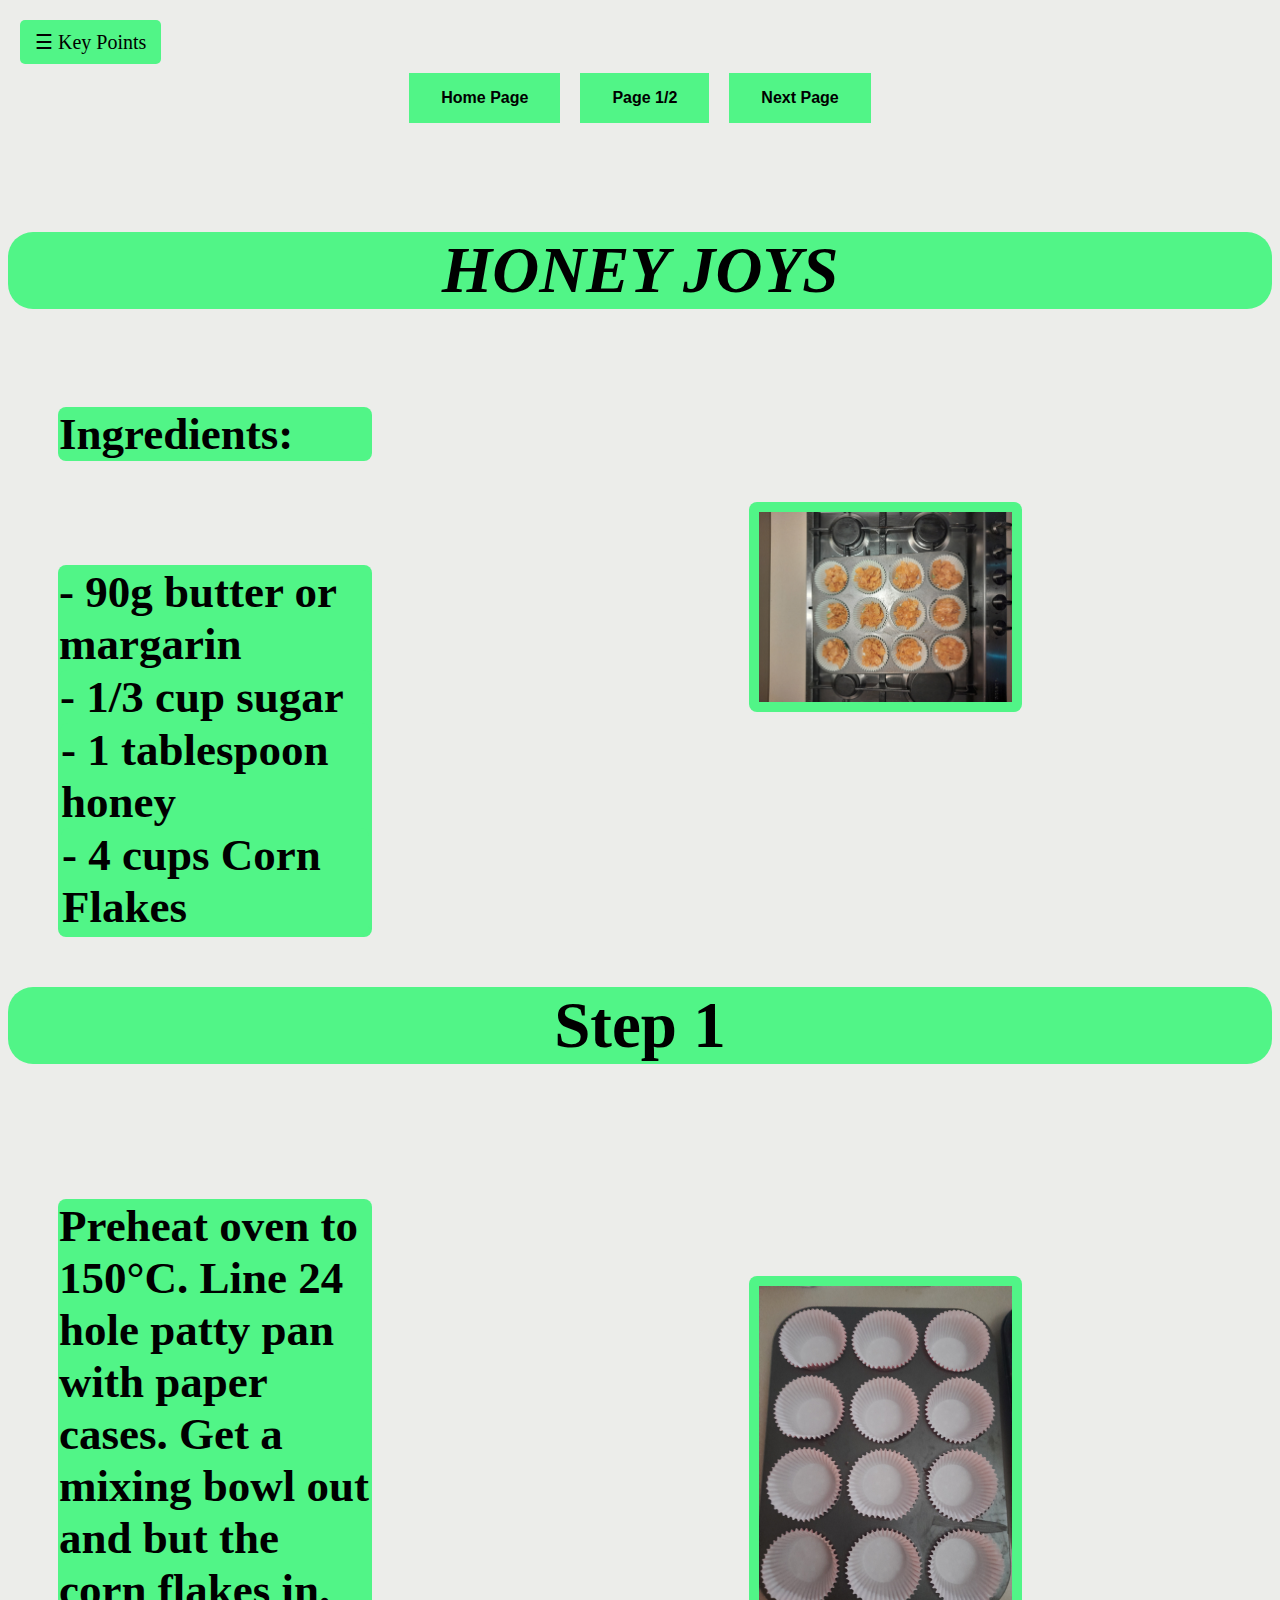
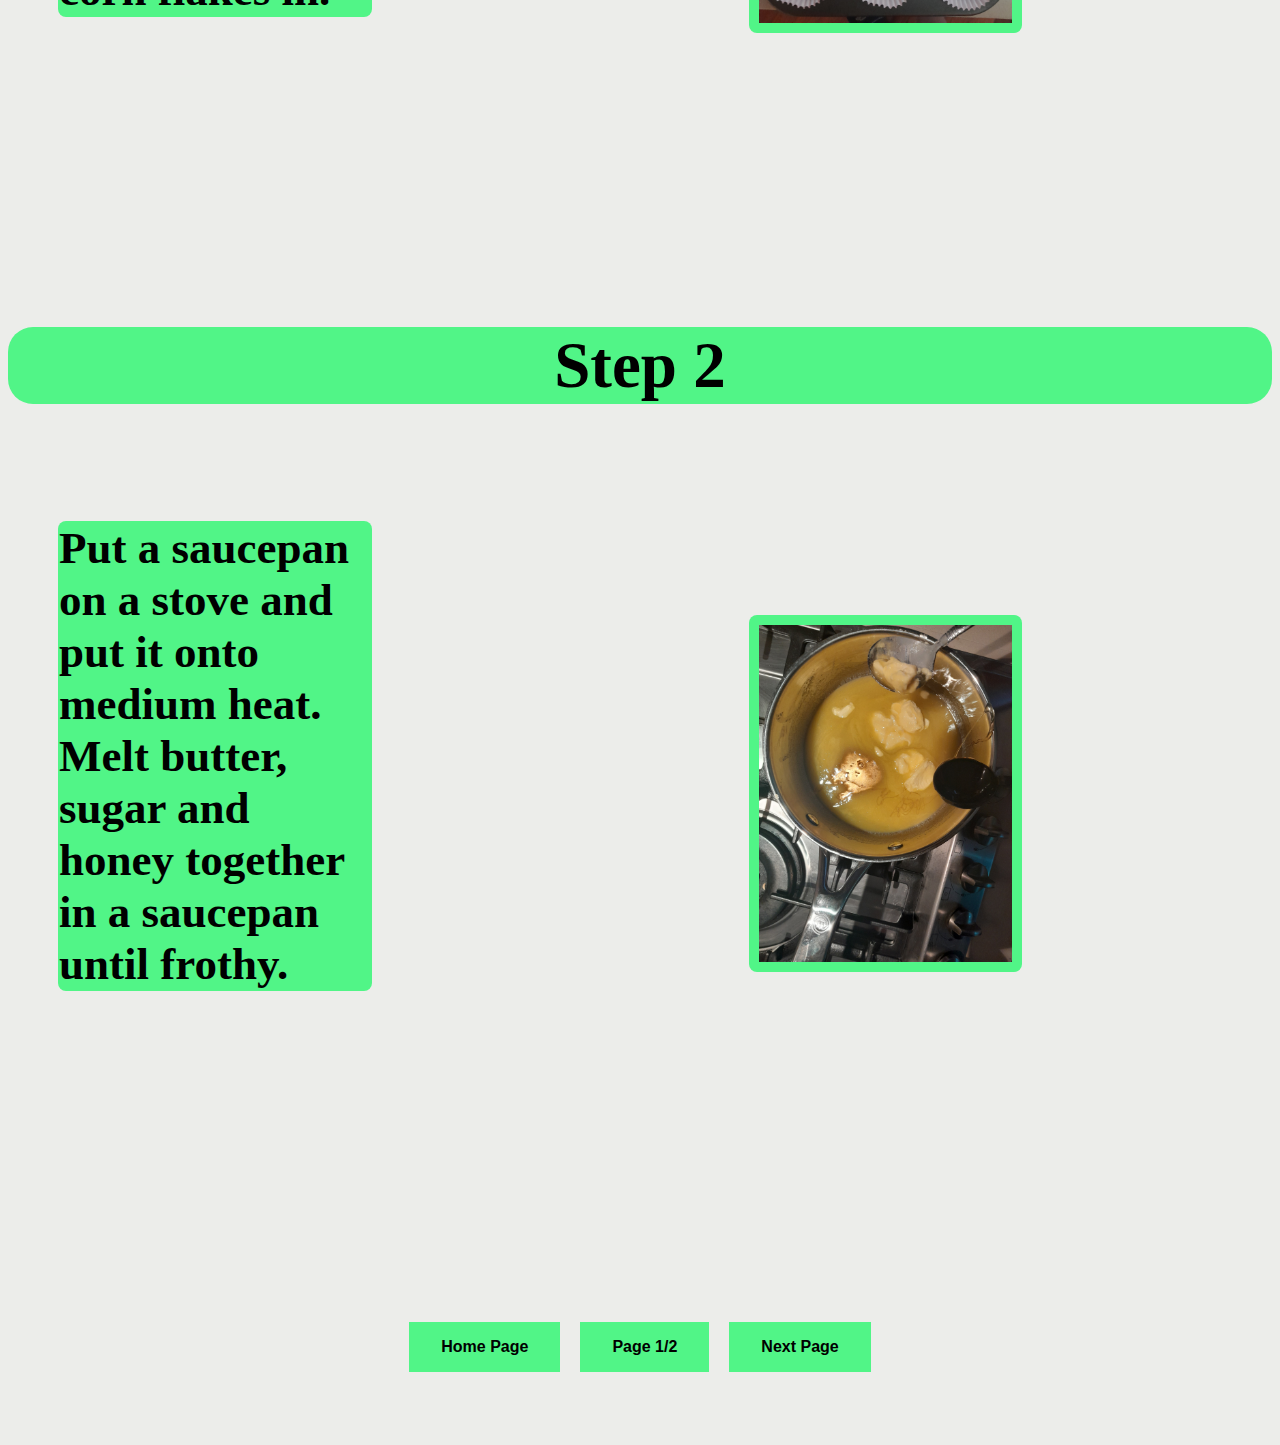
<file: HoneyJoys.html>
<html>
<link rel="stylesheet" href="HoneyJoys.css">
<title>recipes4u/honeyjoys_page1.com</title>
<body>
<div class="sidebar-toggle" onclick="toggleSidebar()">☰ Key Points</div>

<!-- Sidebar Navigation -->
<div class="sidebar" id="sidebar">
  <a href="#ingredients">Ingredients</a>
  <a href="#step1">Step 1</a>
  <a href="#step2">Step 2</a>
</div>
<div class="button-container">
  <button class="btn"><a href="index.html">Home Page</a></button>
  <button class="btn"><a href="">Page 1/2</a></button>
  <button class="btn"><a href="HoneyJoys_Page2.html">Next Page</a></button>
</div>
<h1><i>HONEY JOYS</i></h1>
<img src= 20250726_171502.jpg></a><br>
<h2 id="ingredients"><span>Ingredients:</span><br><br>
<span>- 90g butter or margarin<br>
<span>- 1/3 cup sugar<br>
<span>- 1 tablespoon honey<br>
<span>- 4 cups Corn Flakes</span>
</h2>
<h1 id="step1">Step 1</h1><br>
<img src= 20250726_164827.jpg></a><br><br>
<h2><span>Preheat oven to 150°C. Line 24 hole patty pan with paper cases. Get a mixing bowl out and but the corn flakes in.
</span></h2><br><br><br><br><br><br><br><br><br><br><br><br>
<h1 id="step2">Step 2</h1><br>
<img src= 20250726_171006.jpg></a><br>
<h2><span>Put a saucepan on a stove and put it onto medium heat. Melt butter, sugar and honey together in a saucepan until frothy.</span></h2>
<br><br><br><br><br><br><br><br><br><br><br><br>
<div class="button-container">
  <button class="btn"><a href="index.html">Home Page</a></button>
  <button class="btn"><a href="">Page 1/2</a></button>
  <button class="btn"><a href="HoneyJoys_Page2.html">Next Page</a></button>
</div>
<script>
  function toggleSidebar() {
    document.getElementById("sidebar").classList.toggle("active");
  }
</script>
</body>
</html>
</file>
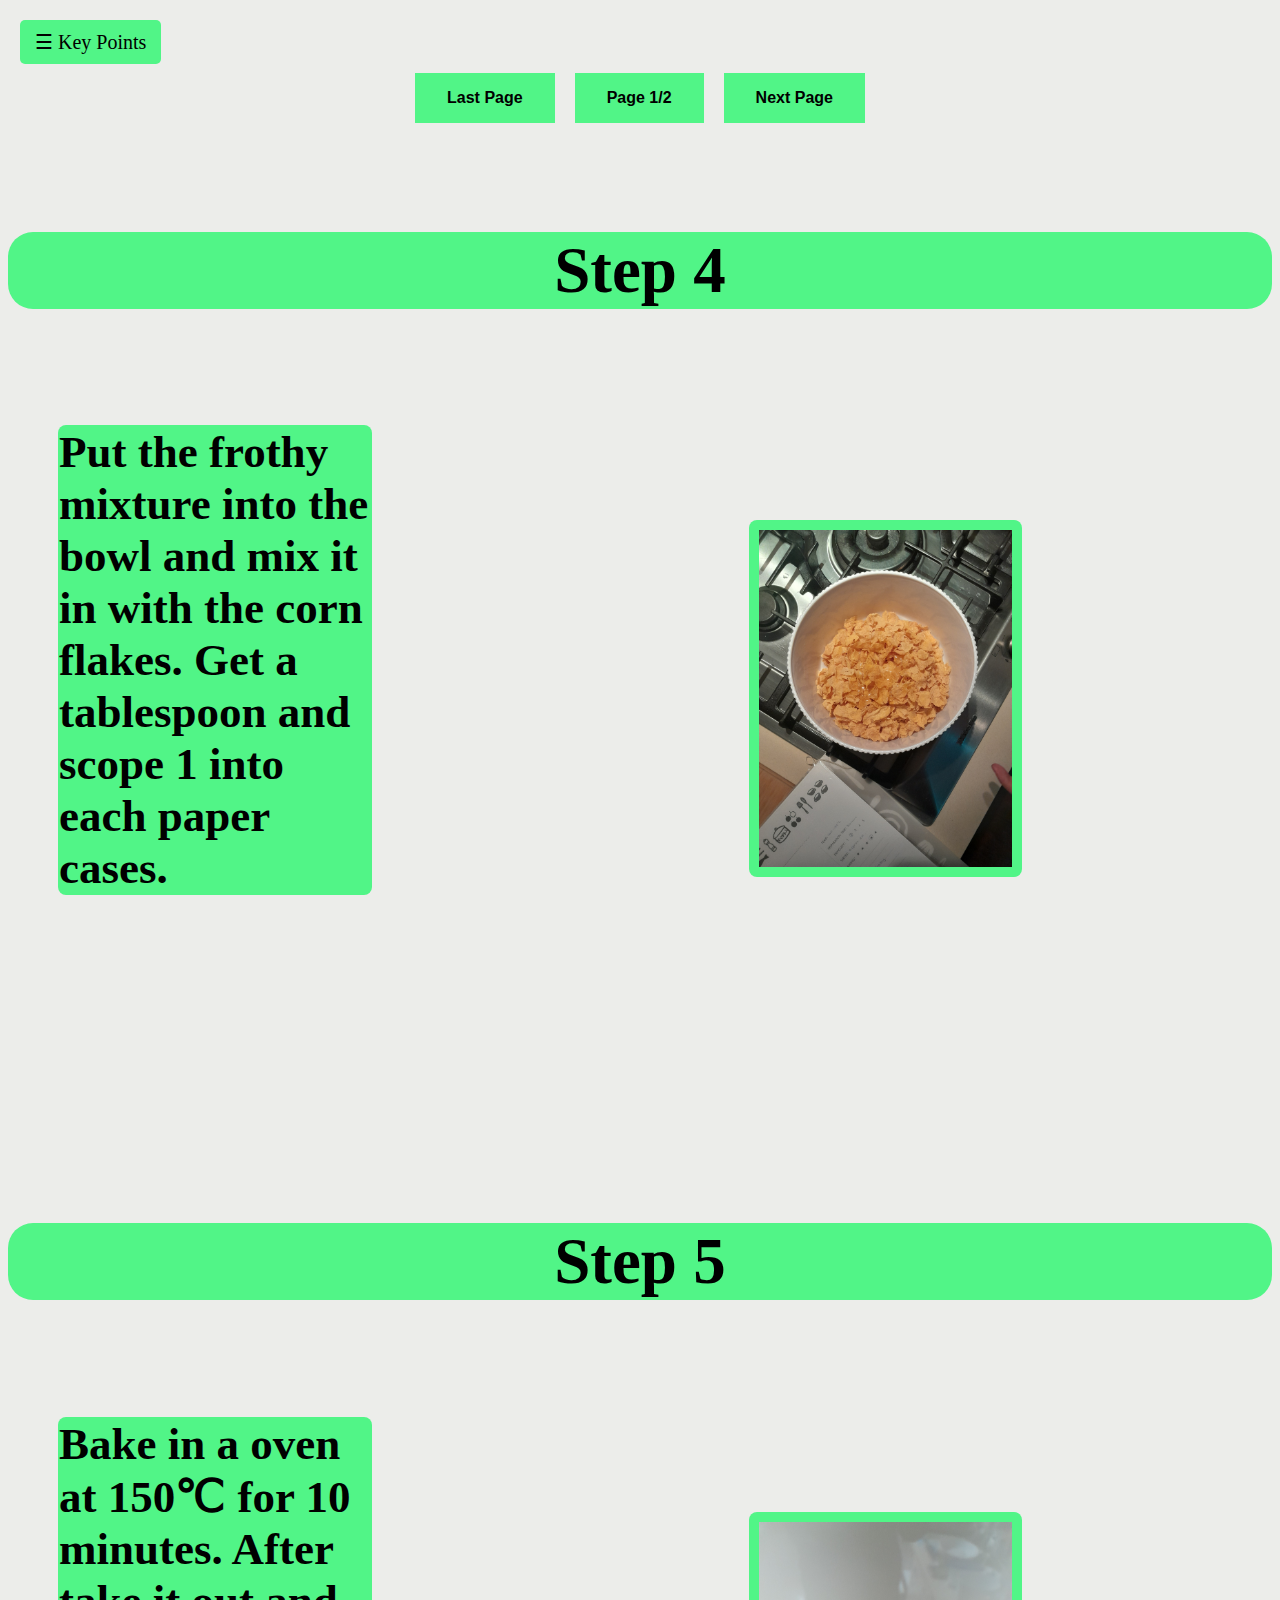
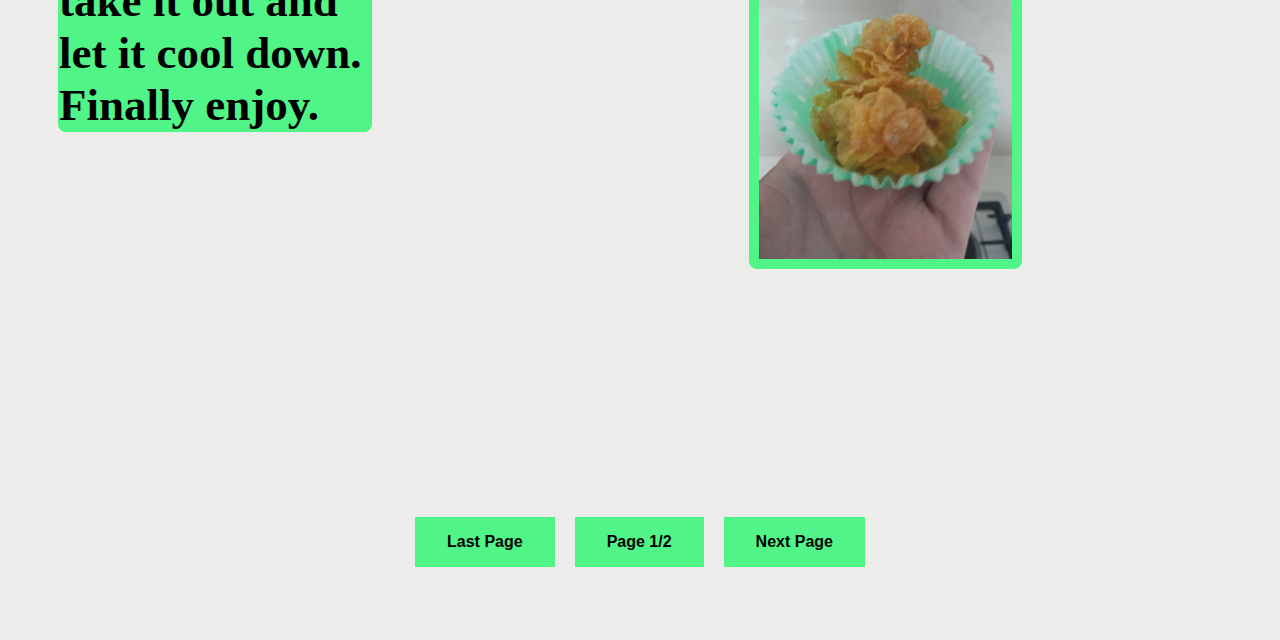
<file: HoneyJoys_Page2.html>
<html>
<link rel="stylesheet" href="HoneyJoys_Page2.css">
<title>recipes4u/honeyjoys_page2.com</title>
<body>
<div class="sidebar-toggle" onclick="toggleSidebar()">☰ Key Points</div>

<!-- Sidebar Navigation -->
<div class="sidebar" id="sidebar">
  <a href="#step4">Step 4</a>
  <a href="#step5">Step 5</a>
</div>
<div class="button-container">
  <button class="btn"><a href="HoneyJoys.html">Last Page</a></button>
  <button class="btn"><a href="">Page 1/2</a></button>
  <button class="btn"><a href="">Next Page</a></button>
</div>
<h1 id="step4">Step 4</h1><br>  
<img src= 20250726_171156.jpg></a><br>
<h2><span>Put the frothy mixture into the bowl and mix it in with the corn flakes. Get a tablespoon and scope 1 into each paper cases.
</span></h2><br><br><br><br><br><br><br><br><br><br><br><br><br>
<h1 id="step5">Step 5</h1><br>
<img src= 20250726_173124.jpg></a><br>
<h2><span>Bake in a oven at 150℃ for 10 minutes. After take it out and let it cool down. Finally enjoy.</span></h2><br><br><br><br><br><br>
<br><br><br><br><br><br><br><br><br>
<div class="button-container">
  <button class="btn"><a href="HoneyJoys.html">Last Page</a></button>
  <button class="btn"><a href="">Page 1/2</a></button>
  <button class="btn"><a href="">Next Page</a></button>
</div>
<script>
  function toggleSidebar() {
    document.getElementById("sidebar").classList.toggle("active");
  }
</script>
</body>
</html>
</file>
<file: HoneyJoys.css>
h1{
  text-align: center;
  color:black;
  background-color: rgb(81, 245, 135);
  padding: 1px;
  border-radius: 25px;
  font-size: 65px;
}
h2{
  color:black;
  text-align: left;
  font-size: 45px;
  margin-right: 900px;
  margin-left: 50px;  
  margin-bottom: 50px;
  vertical-align: middle;
}
body{
  background-color: rgb(236, 237, 234);
}
span{
  background-color:rgb(81, 245, 135); 
  display: block;
  padding: 1px; 
  border-radius: 8px;
}
img{
  width: 20%;
  background-color: rgb(81, 245, 135);
  padding: 10px;
  border-radius: 8px; 
  text-align: right;
  float: right;
  vertical-align: auto;
  margin-right: 250px;
  margin-top: 150px;
}
a{
  color: black;
  text-decoration: none;
  font-weight: bold;
}
header{
  background-color: rgb(81, 245, 135);
  padding: 10px;
  border-radius: 8px;
  
}
.btn {
  background-color: rgb(81, 245, 135);
  border: none;
  color: black;
  padding: 16px 32px;
  text-align: center;
  font-size: 16px;
  opacity: 1;
  transition: 0.3s;
}

.btn:hover {opacity: 0.6}
.btn1 {
  background-color: rgb(81, 245, 135);
  border: none;
  color: black;
  padding: 16px 32px;
  text-align: center;
  font-size: 16px;
  opacity: 1;
  transition: 0.3s;
}

.btn1:hover {opacity: 0.6}
.btn2 {
  background-color: rgb(81, 245, 135);
  border: none;
  color: black;
  padding: 16px 32px;
  text-align: center;
  font-size: 16px;
  opacity: 1;
  transition: 0.3s;
}

.btn2:hover {opacity: 0.6}
.sidebar {
  position: fixed;
  top: 0;
  left: -250px;
  width: 250px;
  height: 100%;
  background-color: rgb(81, 245, 135);
  padding-top: 60px;
  transition: left 0.3s ease;
  z-index: 1000;
}

.sidebar a {
  display: block;
  padding: 15px 20px;
  color: black;
  text-decoration: none;
  font-size: 18px;
}

.sidebar a:hover {
  background-color: #2c3e50;
}

.sidebar-toggle {
  position: fixed;
  top: 20px;
  left: 20px;
  background-color: rgb(81, 245, 135);
  color: black;
  padding: 10px 15px;
  cursor: pointer;
  z-index: 1100;
  font-size: 20px;
  border-radius: 5px;
}

.sidebar.active {
  left: 0;
}
html {
  scroll-behavior: smooth;
}
.button-container {
  display: flex;
  flex-direction: row;
  align-items: center;
  justify-content: center;
  height: 20vh; /* full vertical height */
  gap: 20px; /* spacing between buttons */
}
</file>
<file: HoneyJoys_Page2.css>
h1{
  text-align: center;
  color:black;
  background-color: rgb(81, 245, 135);
  padding: 1px;
  border-radius: 25px;
  font-size: 65px;
}
h2{
  color:black;
  text-align: left;
  font-size: 45px;
  margin-right: 900px;
  margin-left: 50px;  
  margin-bottom: 50px;
  vertical-align: middle;
}
body{
  background-color: rgb(236, 237, 234);
}
span{
  background-color:rgb(81, 245, 135); 
  display: block;
  padding: 1px; 
  border-radius: 8px;
}
img{
  width: 20%;
  background-color: rgb(81, 245, 135);
  padding: 10px;
  border-radius: 8px; 
  text-align: right;
  float: right;
  vertical-align: auto;
  margin-right: 250px;
  margin-top: 150px;
}
a{
  color: black;
  text-decoration: none;
  font-weight: bold;
}
header{
  background-color: rgb(81, 245, 135);
  padding: 10px;
  border-radius: 8px;
  
}
.btn {
  background-color: rgb(81, 245, 135);
  border: none;
  color: black;
  padding: 16px 32px;
  text-align: center;
  font-size: 16px;
  opacity: 1;
  transition: 0.3s;
}

.btn:hover {opacity: 0.6}
.btn1 {
  background-color: rgb(81, 245, 135);
  border: none;
  color: black;
  padding: 16px 32px;
  text-align: center;
  font-size: 16px;
  opacity: 1;
  transition: 0.3s;
}

.btn1:hover {opacity: 0.6}
.btn2 {
  background-color: rgb(81, 245, 135);
  border: none;
  color: black;
  padding: 16px 32px;
  text-align: center;
  font-size: 16px;
  opacity: 1;
  transition: 0.3s;
}

.btn2:hover {opacity: 0.6}
.sidebar {
  position: fixed;
  top: 0;
  left: -250px;
  width: 250px;
  height: 100%;
  background-color: rgb(81, 245, 135);
  padding-top: 60px;
  transition: left 0.3s ease;
  z-index: 1000;
}

.sidebar a {
  display: block;
  padding: 15px 20px;
  color: black;
  text-decoration: none;
  font-size: 18px;
}

.sidebar a:hover {
  background-color: #2c3e50;
}

.sidebar-toggle {
  position: fixed;
  top: 20px;
  left: 20px;
  background-color: rgb(81, 245, 135);
  color: black;
  padding: 10px 15px;
  cursor: pointer;
  z-index: 1100;
  font-size: 20px;
  border-radius: 5px;
}

.sidebar.active {
  left: 0;
}
html {
  scroll-behavior: smooth;
}
.button-container {
  display: flex;
  flex-direction: row;
  align-items: center;
  justify-content: center;
  height: 20vh; /* full vertical height */
  gap: 20px; /* spacing between buttons */
}
</file>
